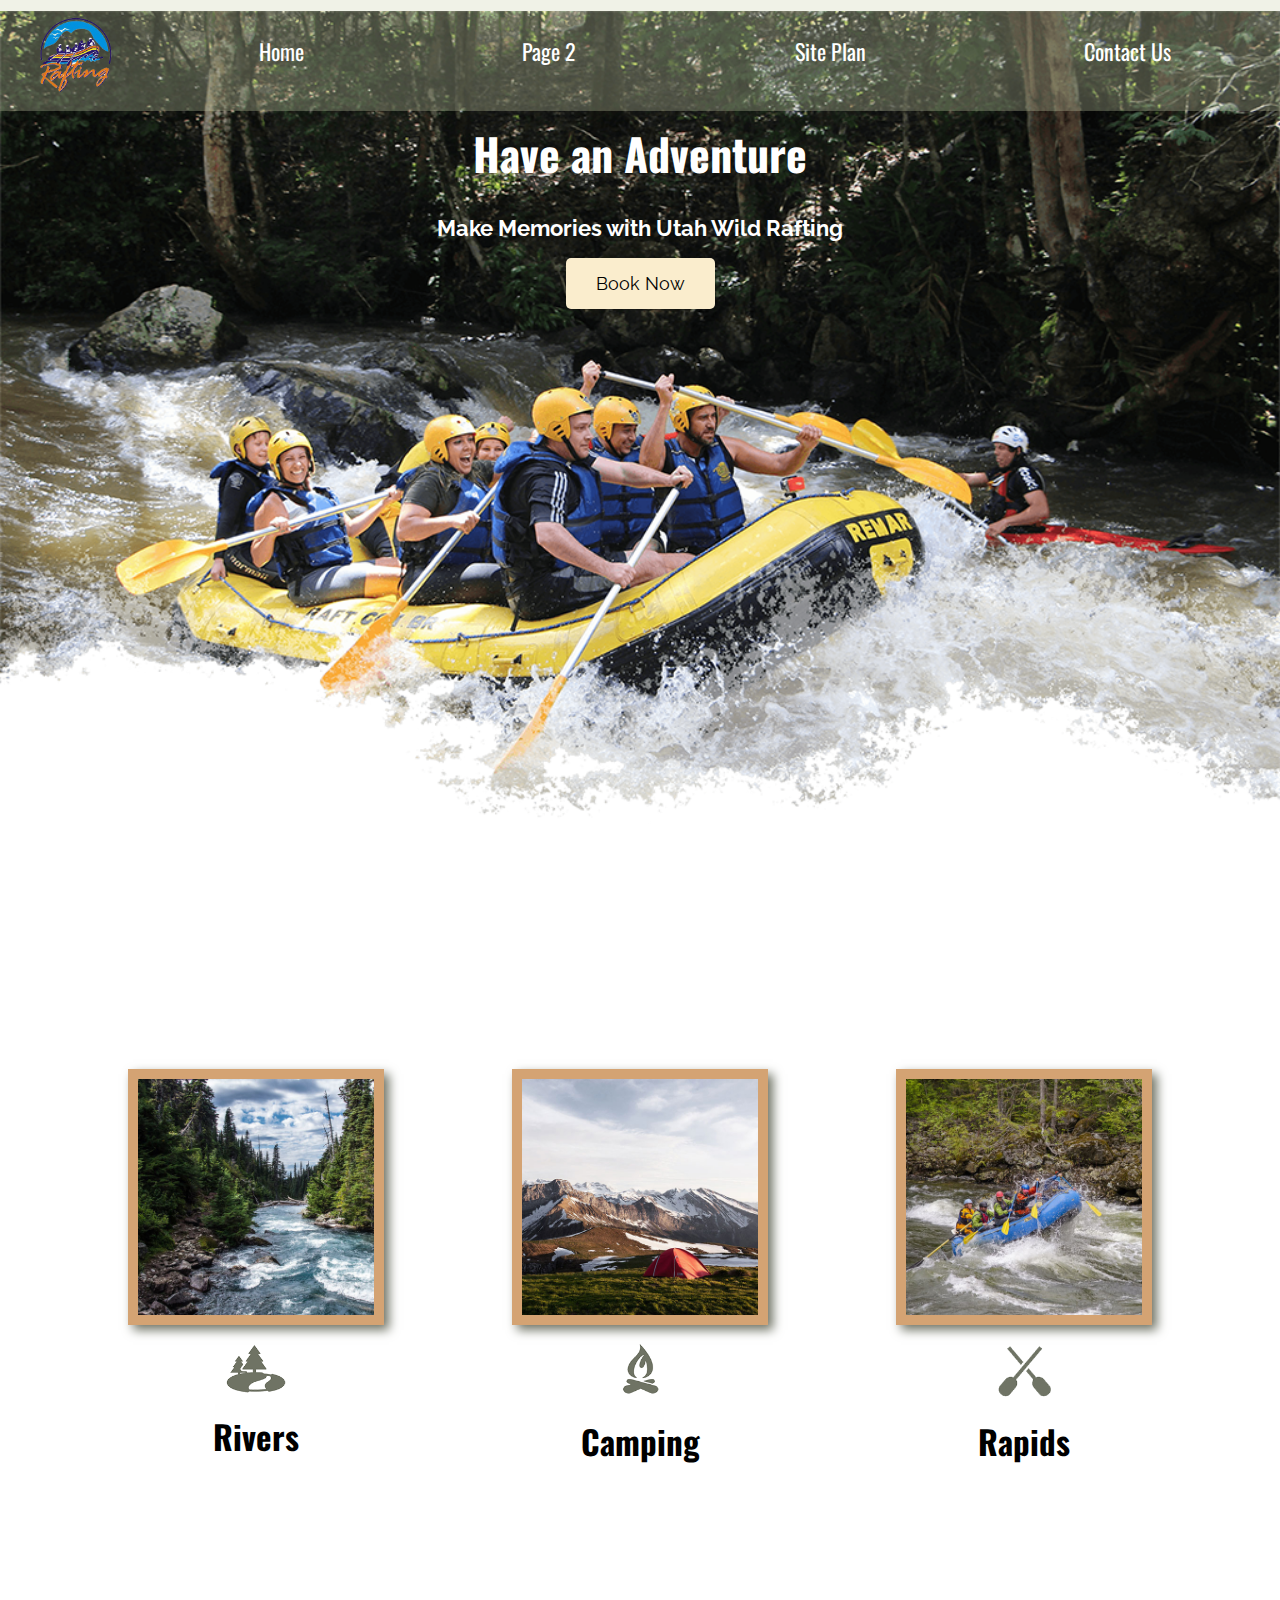
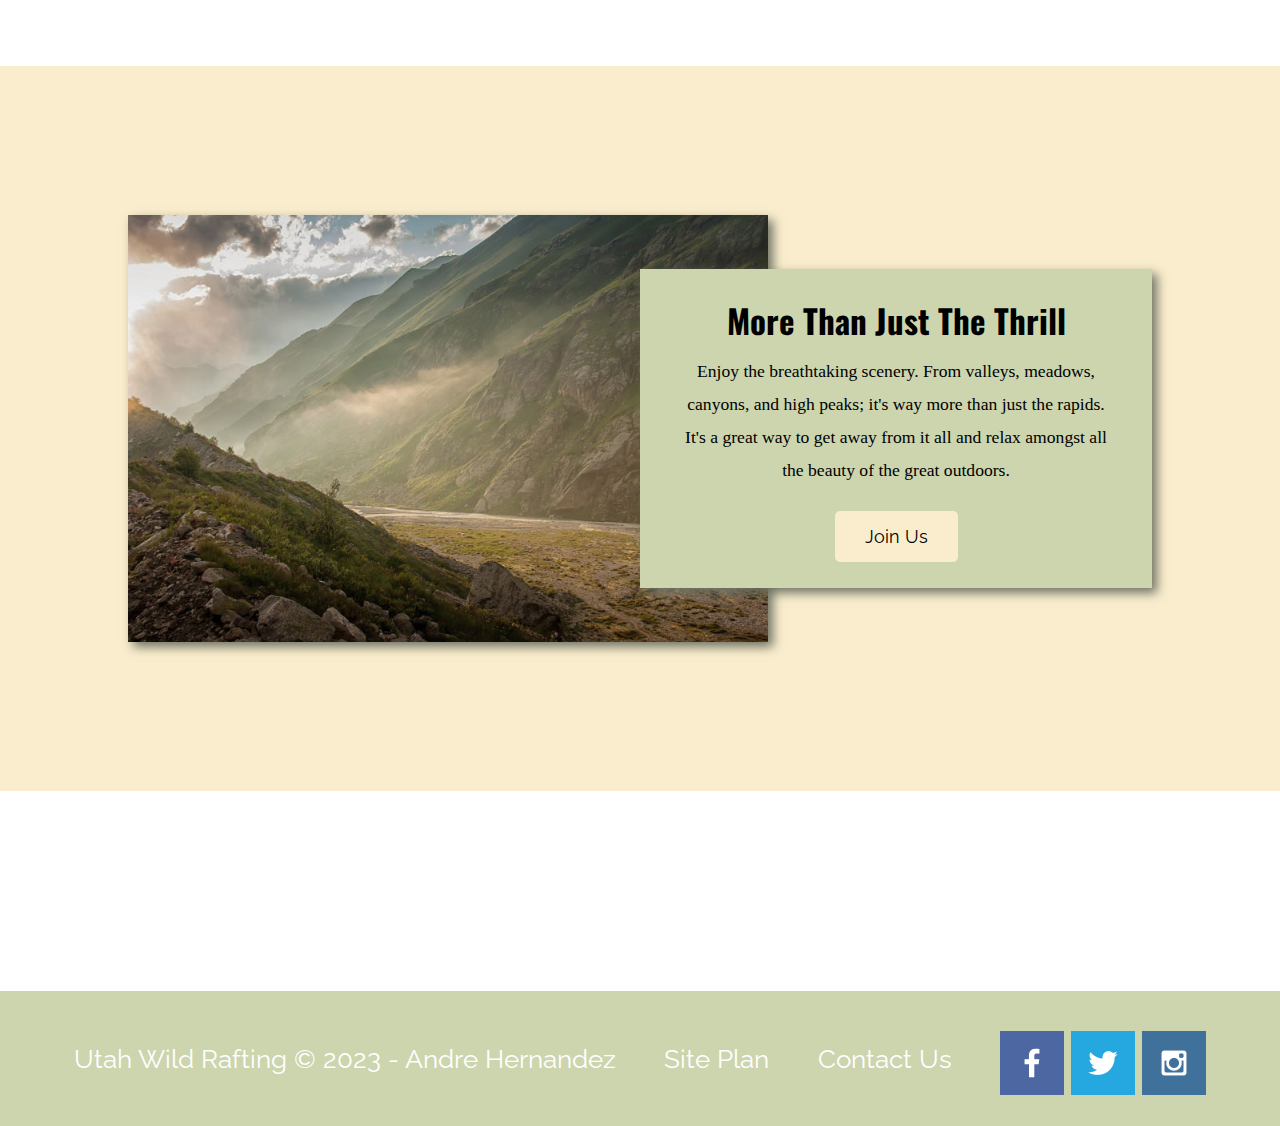
<file: wwr/index.html>
<!DOCTYPE html>
<html lang="en">
  <head>
    <meta charset="UTF-8" />
    <meta http-equiv="X-UA-Compatible" content="IE=edge" />
    <meta name="viewport" content="width=device-width, initial-scale=1.0" />
    <title>Utah Wild Rafting | Home</title>
    <link rel="stylesheet" href="styles/style.css" />
  </head>
  <body>
    <div id="content">
      <header>
        <a id="logo_link" href="index.html">
          <img
            class="logo"
            src="images/rafinglogo.png"
            alt="Utah Wild Rafting"
          />
        </a>
        <nav>
          <a href="index.html">Home</a>
          <a href="#">Page 2</a>
          <a href="site-plan-rafting.html">Site Plan</a>
          <a href="contactus.html">Contact Us</a>
        </nav>
      </header>
      <div id="hero">
        <div id="hero-box">
          <img
            id="hero-img"
            src="images/hero.png"
            alt="People enjoying rafting"
          />
        </div>
        <section id="hero-msg">
          <h1 class="home-title">Have an Adventure</h1>
          <h4>Make Memories with Utah Wild Rafting</h4>
          <div class="button-box">
            <a class="book" href="contactus.html">Book Now</a>
          </div>
        </section>
      </div>

      <main class="home-grid">
        <section class="rivers-card">
          <img
            class="card-image"
            src="images/rivers.jpg"
            alt="River in Forest"
          />
          <img class="icon" src="images/river_icon.png" alt="River Icon" />
          <h2>Rivers</h2>
        </section>
        <section class="camping-card">
          <img
            class="card-image"
            src="images/camping.jpg"
            alt="Tent in Mountains"
          />
          <img class="icon" src="images/fire_icon.png" alt="Fire Icon" />
          <h2>Camping</h2>
        </section>
        <section class="rapids-card">
          <img class="card-image" src="images/rapids.jpg" alt="Rafting Boat" />
          <img class="icon" src="images/oars.png" alt="oars Icon" />
          <h2>Rapids</h2>
        </section>
        <div id="background"></div>
        <img
          class="mountains"
          src="images/mountains.jpg"
          alt="Misty Mountains"
        />
        <section class="msg">
          <h2>More Than Just The Thrill</h2>
          <p class="msg-p">
            Enjoy the breathtaking scenery. From valleys, meadows, canyons, and
            high peaks; it's way more than just the rapids. It's a great way to
            get away from it all and relax amongst all the beauty of the great
            outdoors.
          </p>
          <a class="join" href="rivers.html">Join Us</a>
        </section>
      </main>
      <footer>
        <p class="copy">Utah Wild Rafting &copy; 2023 - Andre Hernandez</p>
        <p><a href="site-plam-rafting.html">Site Plan</a></p>
        <p><a href="contactus.html">Contact Us</a></p>
        <div class="social">
          <a href="https://facebook.com" target="_blank">
            <img src="images/facebook.png" alt="fb icon" />
          </a>
          <a href="https://twitter.com" target="_blank">
            <img src="images/twitter.png" alt="twitter icon" />
          </a>
          <a href="https://instagram.com" target="_blank">
            <img src="images/instagram.png" alt="instagram icon" />
          </a>
        </div>
      </footer>
    </div>
  </body>
</html>
</file>
<file: wwr/styles/style.css>
@import url('https://fonts.googleapis.com/css2?family=Oswald:wght@500&family=Raleway:wght@200&display=swap');

body{
    background-color: white;
    font-size: 22px;
    margin: 0;
    padding: 0;
}
#content{
    max-width: 1600px;
    margin: 0 auto;
}

/* Content Section */

header{
    background: rgba(204, 213, 174, 0.3);
    display: grid;
    grid-template-columns: 150px auto;
}

nav {
    display: flex;
    justify-content: space-around;
}
#logo_link{
    padding-top: 5px;
    justify-self: center;
    align-self: center;
}

.logo, .icon{
    width: 80px;
    padding: 10px;
}

nav a{
    text-align: center;
    text-decoration: none;
    color: white;
    padding: 35px;
}
nav a:hover{
    background: rgba(212, 163, 115, 0.6) ;
}

/*Big Rafting Image Section */

#hero {
    display: grid;
    grid-template-columns: 1fr 3fr 1fr;
    margin-top: -100px;
}

#hero-img {
    width: 100%;
}

#hero-box {
    grid-column: 1/4;
    grid-row: 1/3;
    z-index: -1;
}

#hero-msg {
    grid-column: 2/3;
    grid-row: 1/2;
    margin-top: 100px;
}

#hero-msg h1, #hero-msg h4{
    text-align: center;
    color: white;
}

.home-title{
    color: #CCD5AE;
    font-size: 2em;
    margin-top: 10px;
}

h1, h2, nav {
    font-family: "Oswald", Arial, Helvetica, sans-serif;
}


.button-box{
    text-align: center;
}

.book, .msg-, .join, h4{
    font-family: Raleway, Helvetica, sans-serif;
}

.book, .join{
    background-color: #FAEDCD;
    text-decoration: none;
    color: black;
    font-size: 18px;
    padding: 15px 30px;
    margin-top: 50px;
    border-radius: 5px;
}

.book:hover, .join:hover{
    background-color: #D4A373;
    color: white;
}

/* Main Section / Activities cards section */

.home-grid {
    display: grid;
    grid-template-columns: repeat(10, 1fr);
}

main section{
    text-align: center;
}

main section img{
    box-sizing: border-box;
}

.card-image{
    border: 10px solid #D4A373;
    transition: transform .5s;
    box-shadow: 5px 5px 10px #6f7364;
}

.card-image:hover {
    opacity: .6;
    transform: scale(1.1);
}

.card-image, .mountains {
    width: 100%;
}

.rivers-card, .camping-card, .rapids-card{
    margin: 200px 0;
}

.rivers-card{
    grid-column: 2/4;
    grid-row: 2/3;
}

.camping-card {
    grid-column: 5/7;
    grid-row: 2/3;
}

.rapids-card {
    grid-column: 8/10;
    grid-row: 2/3;
}

#background{
    height: 725px;
    background-color: #FAEDCD ;
    grid-column: 1/11;
    grid-row: 4/9;
}

.mountains {
    grid-column: 2/7;
    grid-row: 5/8;
    box-shadow: 5px 5px 10px #6f7364;
}

/* Message Section */

.msg{
    background-color: #CCD5AE ;
    line-height: 1.5em;
    padding: 35px;
    grid-column: 6/10;
    grid-row: 6/7;
    box-shadow: 5px 5px 10px #6f7364;
}

h2{
    margin: 0;
}

.msg h2{
    color: black;
}

.msg p{
    color: black;
    font-size: .8em;
    padding-bottom: 15px;
}

/* Footer Section */

footer{
    background-color: #CCD5AE;
    color: white;
    font-family: Raleway, Helvetica, sans-serif;
    font-size: 1.2em;
    padding: 25px 50px;
    margin-top: 200px;
    display: flex;
    justify-content: space-around;
    align-items: center;
}

footer a{
    text-decoration: none;
    color: white;
}

footer a:hover{
    background-color: #D4A373;
    color: black;
    text-decoration: underline;
}

footer .social img{
    padding-top: 15px;
}

/*Responsiveness */

@media screen and (max-width: 900px) {
    #hero, .home-grid {
        display: block;
        height: auto;
    }
    nav, footer {
        flex-direction: column;
    }
    nav a {
        display: block;
        padding: 15px;
    }
    #hero {
        margin-top: 0;
    }
    #hero-msg {
        margin-top: 0;
    }
    #hero-msg h4 {
        display: none;
    }
    .home-title {
        font-size: 25px;
        color: #6f7364;
    }
    .rivers-card, .camping-card, .rapids-card { 
        margin: 50px auto;
        width: 60%;
    }
    #background {
        display: none;
    }
    .mountains, .msg {
        width: 80%;
        display: block;
        margin: 0 auto;
    }
    footer {
        margin-top: 25px;
    }
}
</file>
